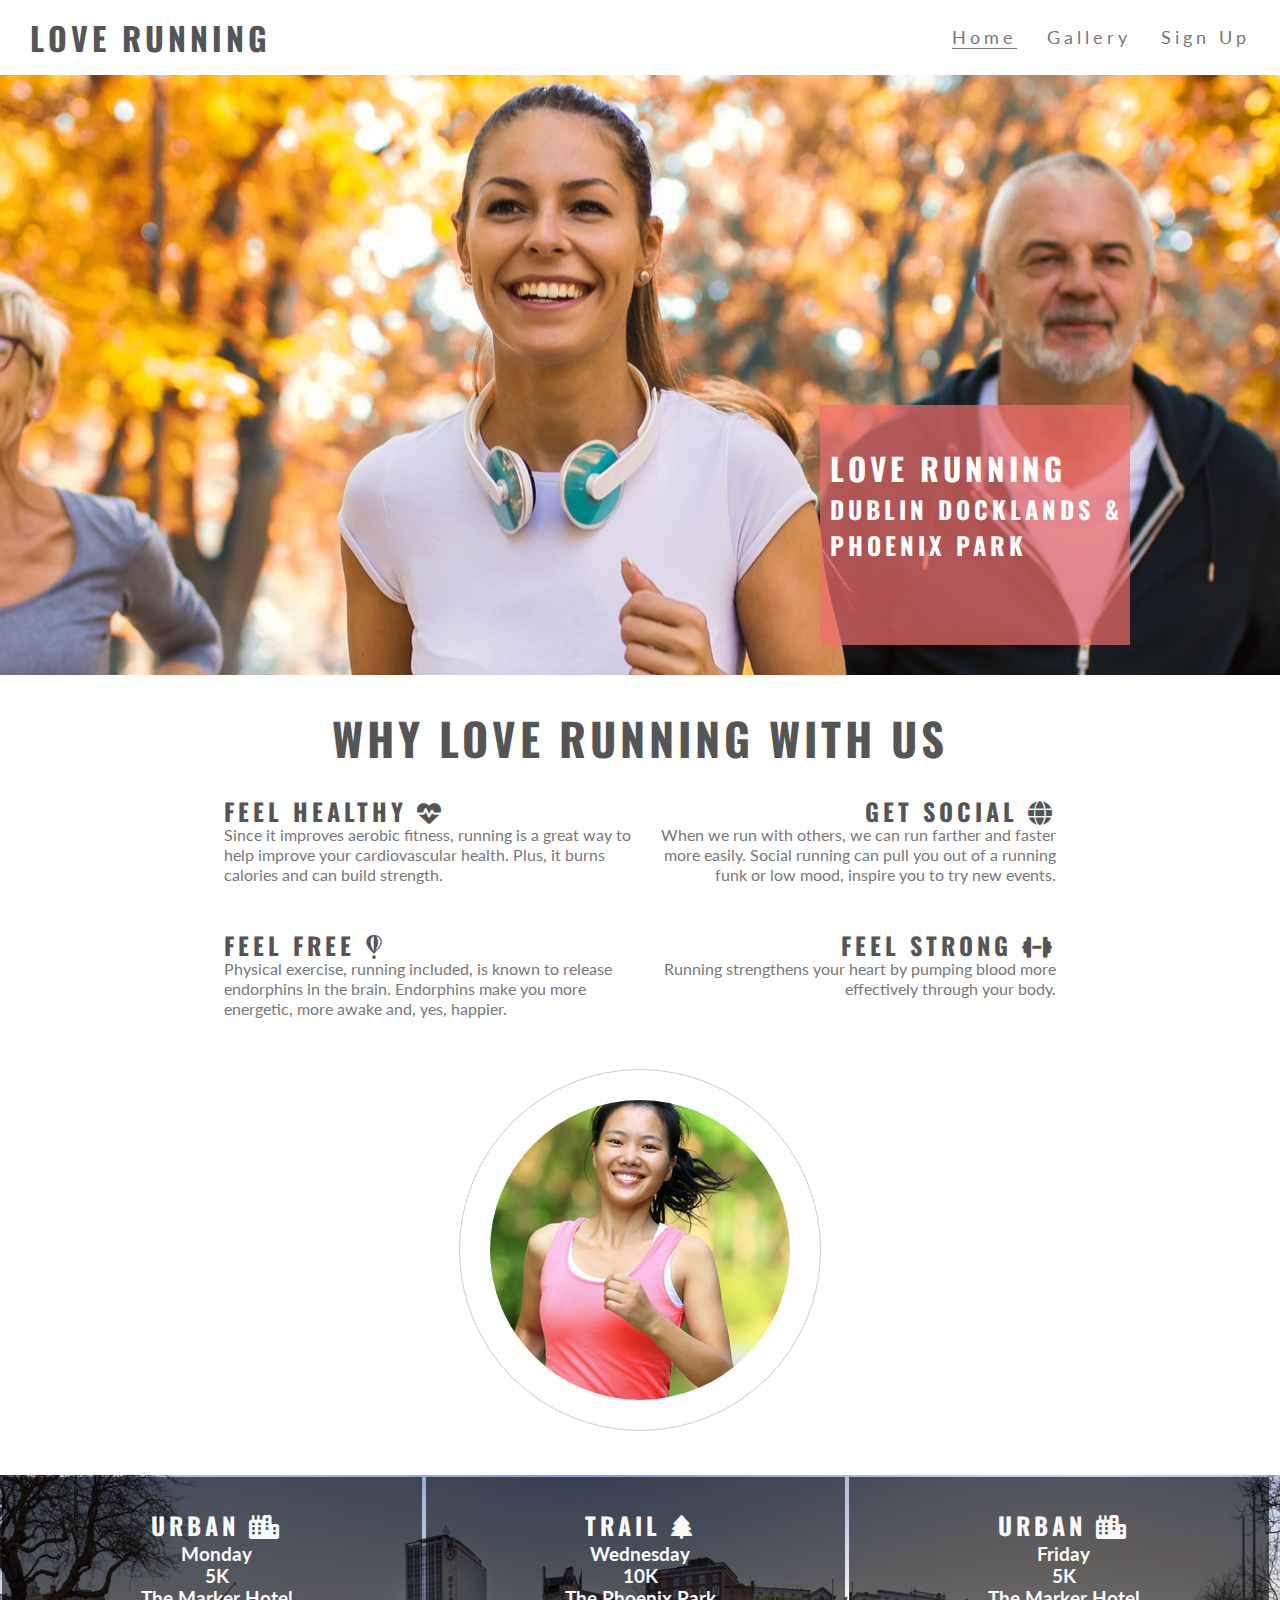
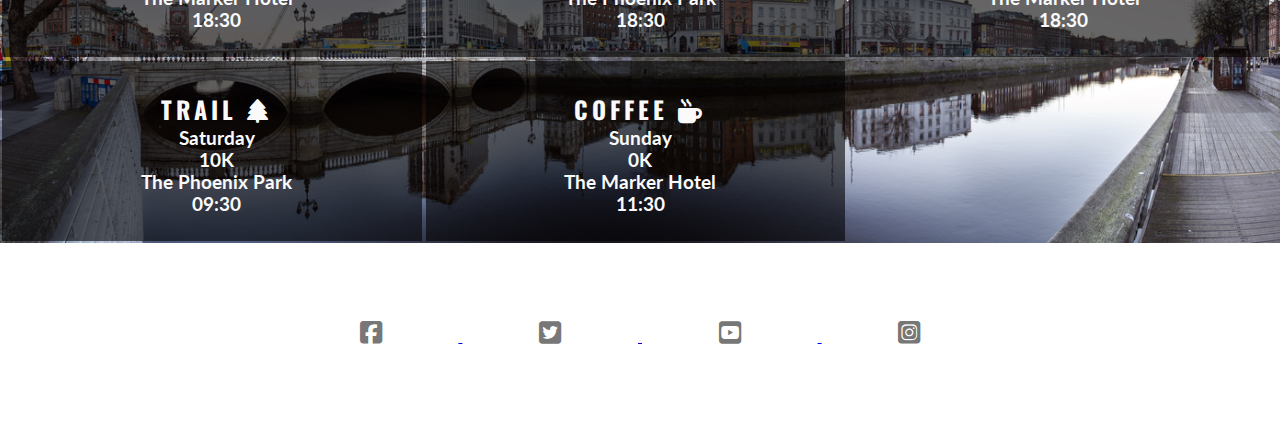
<file: index.html>
<!DOCTYPE html>
<html>
<head>
  <meta charset="utf-8">
  <meta name="viewport" content="width=device-width">
  <title>Love Running</title>
  <link rel="stylesheet" href="https://cdnjs.cloudflare.com/ajax/libs/font-awesome/6.4.0/css/all.min.css" />
  <link href="assets/css/style.css" rel="stylesheet" type="text/css" />
</head>
<body>
  <header>
    <a href="index.html">
      <h2 id="logo">Love Running</h2>
    </a>
    <nav>
      <ul id="menu">
        <li>
          <a class="active" href="index.html">Home</a>
        </li>
        <li>
          <a href="gallery.html">Gallery</a>
        </li>
        <li>
          <a href="signup.html">Sign Up</a>
        </li>
      </ul>
    </nav>
  </header>
  <section id="hero-outer">
    <div id="hero-image"></div>
    <div id="cover-text">
      <h2>Love Running</h2>
      <h3>Dublin Docklands & Phoenix Park</h3>
    </div>
  </section>
  <section id="club-ethos">
    <h2 id="welcome">Why Love Running With Us</h2>
    <div id="left-about">
      <div id="left-about-heading" class="about-heading">
        <h2>Feel Healthy <i class="fas fa-heartbeat"></i></h2>
        <hr>
        <p>Since it improves aerobic fitness, running is a great way to help improve your cardiovascular health. Plus, it burns calories and can build strength.</p>
      </div>
      <div id="left-about-heading" class="about-heading">
        <h2>Feel Free <i class="fab fa-fly"></i></h2>
        <hr>
        <p>Physical exercise, running included, is known to release endorphins in the brain. Endorphins make you more energetic, more awake and, yes, happier.</p>
      </div>
    </div>
    <div id="right-about">
     <div id="right-about-heading" class="about-heading">
        <h2>Get Social  <i class="fas fa-globe"></i></h2>
        <hr>
        <p>When we run with others, we can run farther and faster more easily. Social running can pull you out of a running funk or low mood, inspire you to try new events.</p>
      </div>
      <div id="right-about-heading" class="about-heading">
        <h2>Feel Strong <i class="fas fa-dumbbell"></i></h2>
        <hr>
        <p>Running strengthens your heart by pumping blood more effectively through your body.</p>
      </div>
    </div>
    <div id="center-about">
      <div id="circle-container">
        <div id="circle-cover-bg">
        </div>
      </div>
    </div>
  </section>
  <section id="times">
    <div>
      <h2>Urban <i class="fas fa-city"></i></h2>
      <h3>Monday</h3>
      <h3>5K</h3>
      <h3>The Marker Hotel</h3>
      <h3>18:30</h3>
    </div>
    <div>
      <h2>Trail <i class="fas fa-tree"></i></h2>
      <h3>Wednesday</h3>
      <h3>10K</h3>
      <h3>The Phoenix Park</h3>
      <h3>18:30</h3>
    </div>
    <div>
      <h2>Urban <i class="fas fa-city"></i></h2>
      <h3>Friday</h3>
      <h3>5K</h3>
      <h3>The Marker Hotel</h3>
      <h3>18:30</h3>
    </div>
    <div>
      <h2>Trail <i class="fas fa-tree"></i></h2>
      <h3>Saturday</h3>
      <h3>10K</h3>
      <h3>The Phoenix Park</h3>
      <h3>09:30</h3>
    </div>
    <div>
      <h2>Coffee <i class="fas fa-mug-hot"></i></h2>
      <h3>Sunday</h3>
      <h3>0K</h3>
      <h3>The Marker Hotel</h3>
      <h3>11:30</h3>
    </div>
  </section>
  <footer>
    <ul id="social-networks">
      <li>
        <a href="https://www.facebook.com" target="_blank">
          <i class="fab fa-facebook-square"></i>
        </a>
      </li>
      <li>
        <a href="https://twitter.com" target="_blank">
          <i class="fab fa-twitter-square"></i>
        </a>
      </li>
      <li>
        <a href="https://youtube.com" target="_blank">
          <i class="fab fa-youtube-square"></i>
        </a>
      </li>
      <li>
        <a href="https://instagram.com" target="_blank">
          <i class="fab fa-instagram-square"></i>
        </a>
      </li>
    </ul>
  </footer>
</body>

</html>
</file>
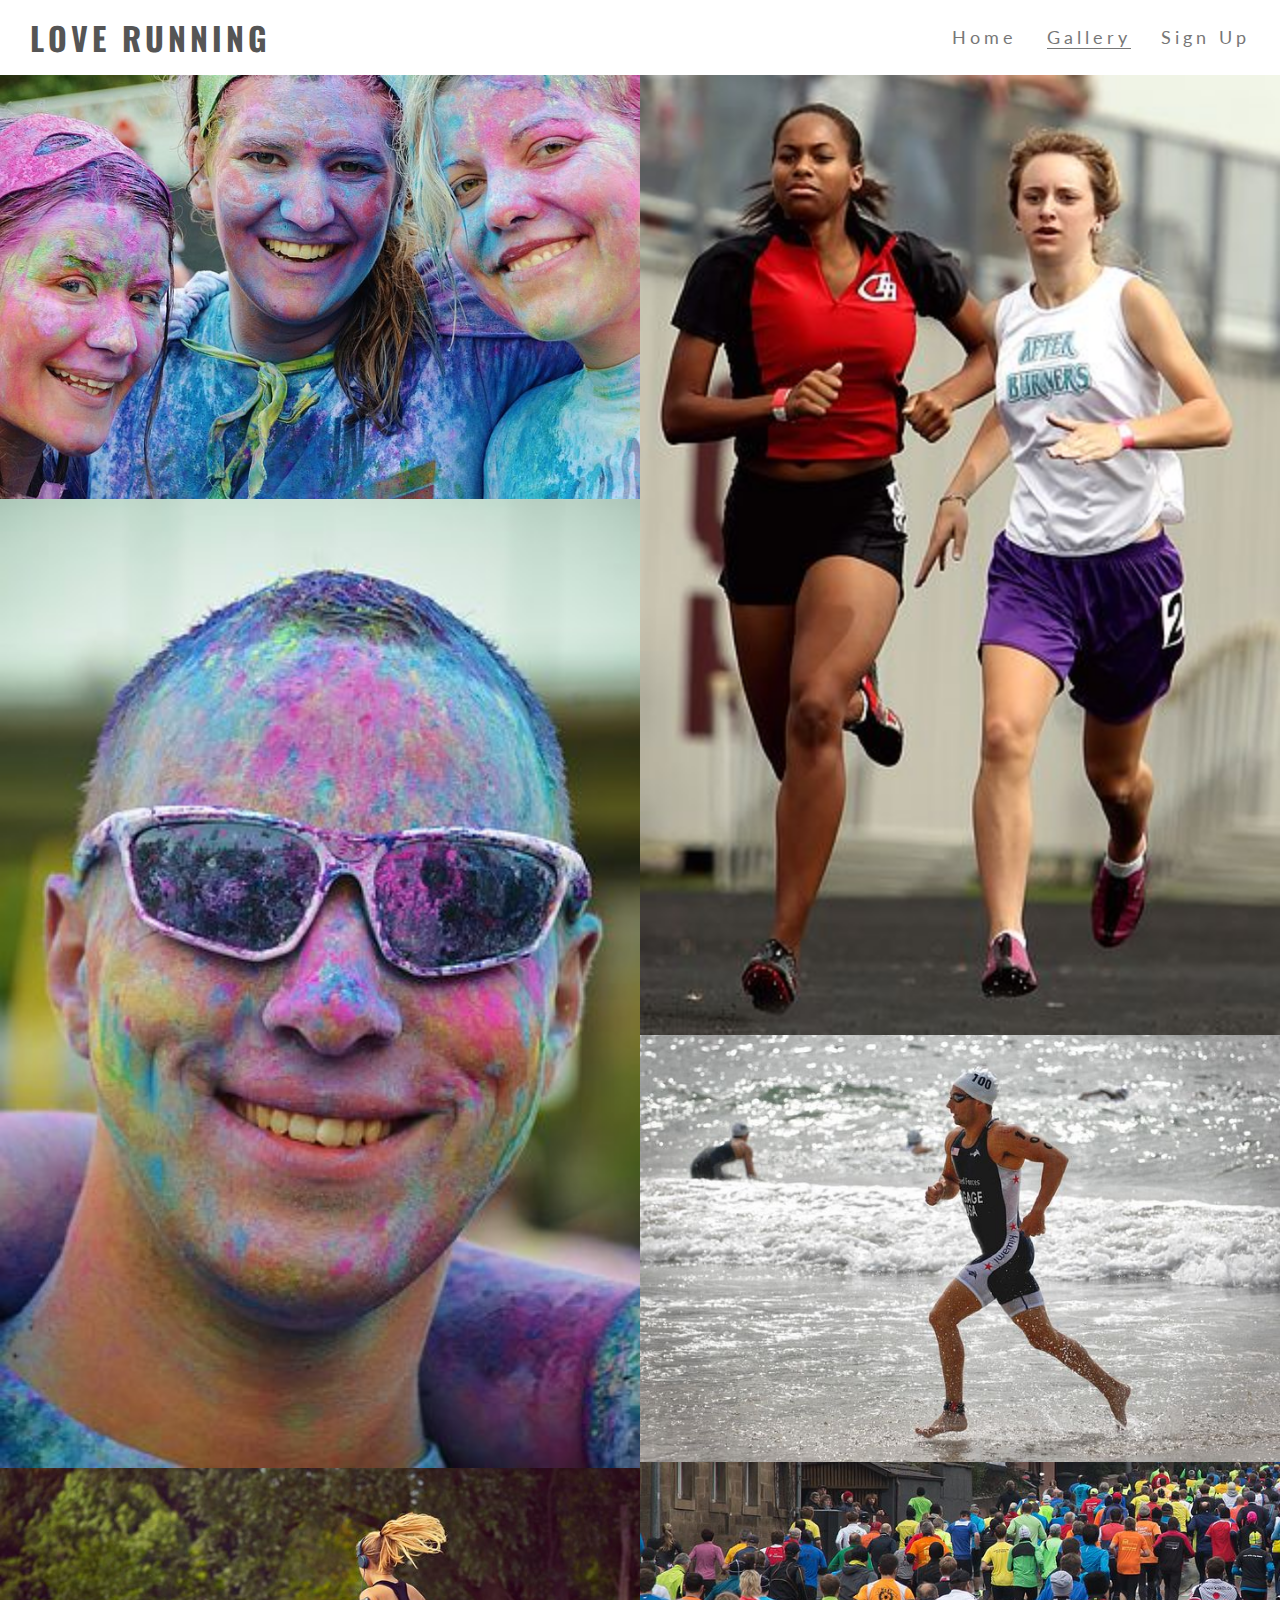
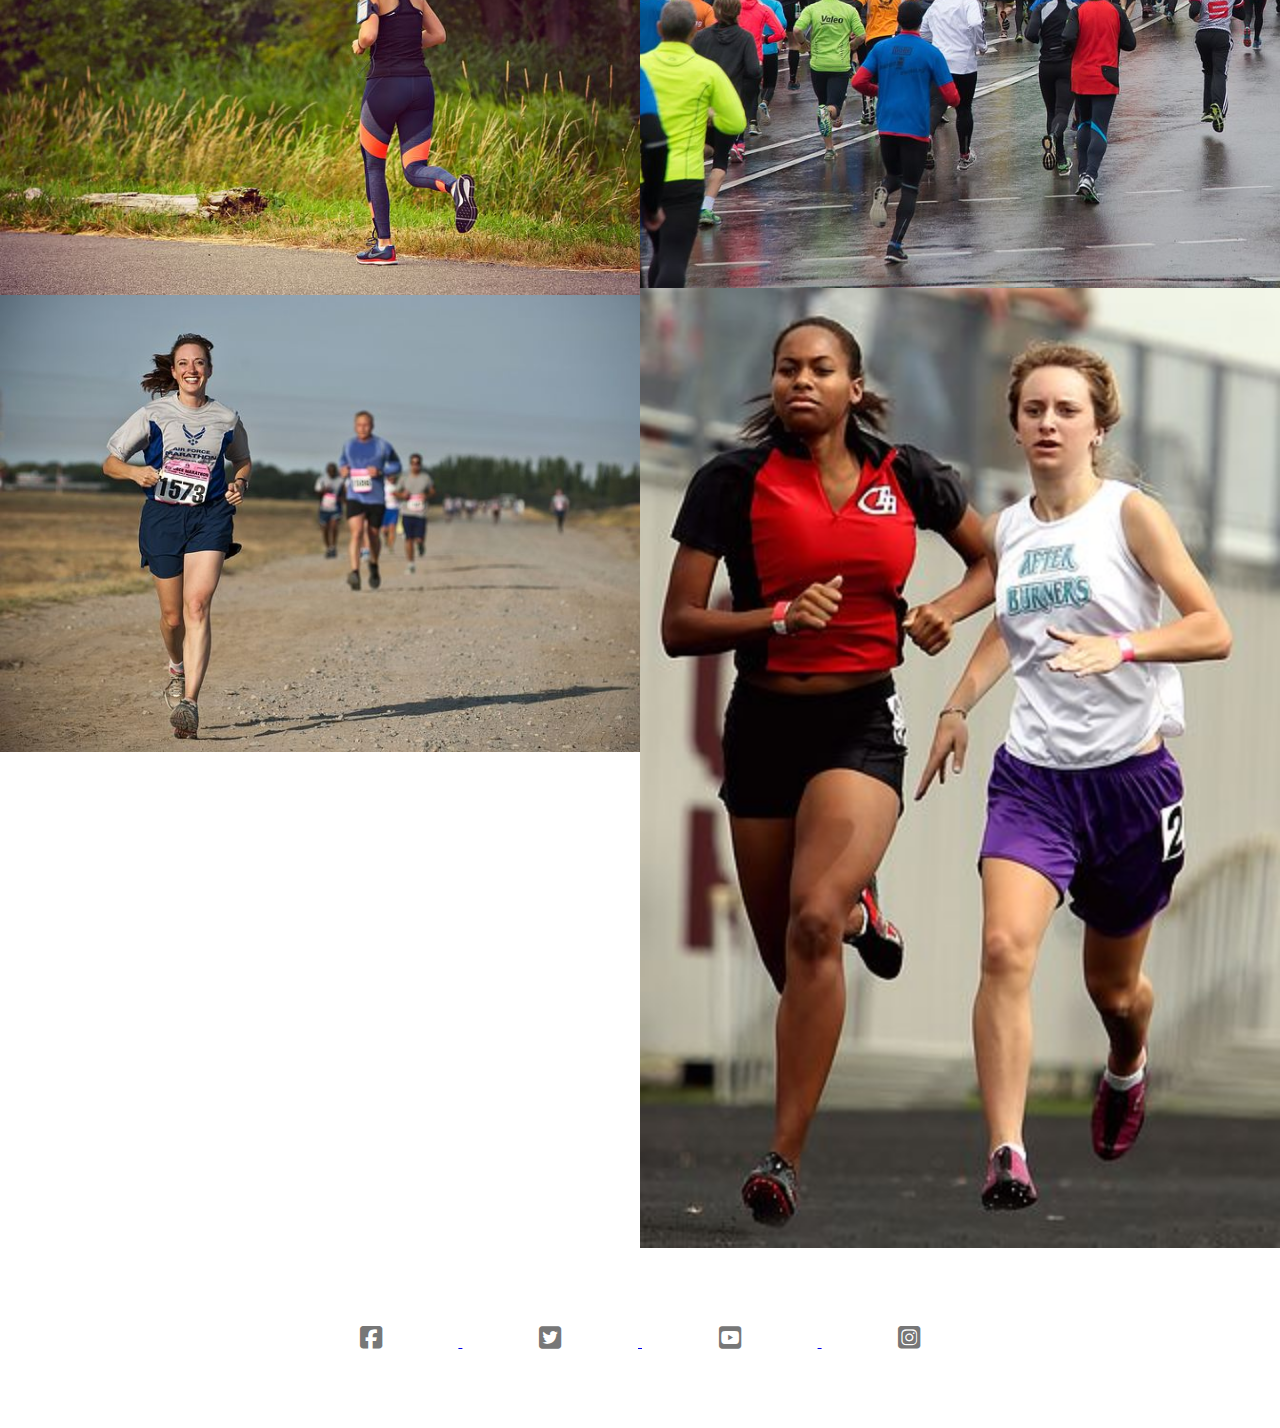
<file: gallery.html>
<!DOCTYPE html>
<html>
<head>
  <meta charset="utf-8">
  <meta name="viewport" content="width=device-width">
  <title>Love Running</title>
  <link rel="stylesheet" href="https://cdnjs.cloudflare.com/ajax/libs/font-awesome/6.4.0/css/all.min.css" />
  <link href="assets/css/style.css" rel="stylesheet" type="text/css" />
</head>
<body>
  <header>
    <a href="index.html">
      <h2 id="logo">Love Running</h2>
    </a>
    <nav>
      <ul id="menu">
        <li>
          <a href="index.html">Home</a>
        </li>
        <li>
          <a class="active" href="gallery.html">Gallery</a>
        </li>
        <li>
          <a href="signup.html">Sign Up</a>
        </li>
      </ul>
    </nav>
  </header>
 <section id="photo">
   <img src="assets/images/gallery/girls.jpg" alt="Girls running">
   <img src="assets/images/gallery/man.jpg" alt="Man with power paint on face">
   <img src="assets/images/gallery/runner1.jpg" alt="Girl running alone wearing headphones">
   <img src="assets/images/gallery/runner2.jpg" alt="Runners running towards the camera, a girl is first">
   <img src="assets/images/gallery/athletes.jpg" alt="Two female athletes running">
   <img src="assets/images/gallery/runner3.jpg" alt="Male running running in the sea, wearing a swimming cap and goggles">
   <img src="assets/images/gallery/running_gang.jpg" alt="A photo of runners running in a race">
   <img src="assets/images/gallery/athletes.jpg" alt="Two female athletes running">
 </section>
  <footer>
    <ul id="social-networks">
      <li>
        <a href="https://www.facebook.com" target="_blank">
          <i class="fab fa-facebook-square"></i>
        </a>
      </li>
      <li>
        <a href="https://twitter.com" target="_blank">
          <i class="fab fa-twitter-square"></i>
        </a>
      </li>
      <li>
        <a href="https://youtube.com" target="_blank">
          <i class="fab fa-youtube-square"></i>
        </a>
      </li>
      <li>
        <a href="https://instagram.com" target="_blank">
          <i class="fab fa-instagram-square"></i>
        </a>
      </li>
    </ul>
  </footer>
</body>

</html>
</file>
<file: assets/css/style.css>
@import url('https://fonts.googleapis.com/css?family=Oswald|Lato:300');
*{
  margin:0;
  padding:0;
  border:0;
  
}
body{
  font-family: Lato, Verdana, San-Serif;
  color: #777777;
  width: 100%;
}
h2{
  font-family: Oswald;
  text-transform: uppercase;
  letter-spacing:4px;
  color:#555555
  
}
#logo{
  float: left;
  font-size: 200%;
  margin-left: 30px;
}
#menu{
  font-size: 110%;
  list-style: none;
  letter-spacing: 4px;
  float: right;
}
#logo, #menu{
  line-height: 75px;
}
#menu li {
  float: left;
  margin-right: 30px;
}
#menu a {
  text-decoration: none;
  color: inherit;
}
#menu a:hover {
  border-bottom: 1px solid #777777;
}
.active {
  border-bottom: 1px solid #777777;
}
#hero-image{
  height:600px;
  width:100%;
  background: url("../images/main-image.png") no-repeat center center;
  animation-name:  hero-zoom;
  animation-duration: 5s;
  animation-fill-mode: forwards;
}
#hero-outer{
  height:600px;
  width:100%;
  overflow: hidden;
  position: relative;
}
@keyframes hero-zoom{
  from{
    transform: scale(1);
  }
  to{
    transform: scale(1.1);
  }
}
#cover-text, #cover-text h2 {
  color: #ffffff;
}
#cover-text{
  font-size: 130%;
  font-family: Oswald;
  text-transform: uppercase;
  letter-spacing: 4px;
  
  width: 300px;
  height: 200px;
  
  padding-top: 40px;
  padding-left: 10px;
  
  background-color: rgba(241,109,107, .7);
  
  bottom: 30px;
  right: 150px;
  
  position: absolute;
}
#club-ethos{
  height: 600px;
}
#left-about{
  padding-top:30px;
  width:33%;
  float:left;
}
#right-about{
  padding-top:30px;
  width:33%;
  float:right;
}
#center-about{
  padding-top:30px;
  width:33%;
  margin:0 auto;
}
hr{
  border-top: 1px solid #777777;
  width: 100%;
  margin: 5px;
}
.about-heading{
  width:50%;
  line-height: 20px;
  clear:both;
  margin-bottom: 50px;
}
#left-about-heading{
  float:right;
}
#right-about-heading{
  float:left;
}
#right-about-heading h2, #right-about-heading p  {
  text-align: right;
}
#welcome{
  margin: 20px 0;
  text-align: center;
  font-size: 280%;
}
#circle-container{
  width:300px;
  height:300px;
  padding:30px;
  border: solid #cccccc 1px;
  border-radius: 50%;
  margin:0 auto;
}
#circle-cover-bg{
  background: url(../images/video-mask.png) no-repeat center center;
  height: 100%;
  border-radius: 50%;
}
#times{
  background: url(../images/dublin-city.png) no-repeat center;
  background-size: cover;
  width: 100%;
  overflow: hidden;
}
#times div{
  color: #fafafa;
  background-color: rgba(0,0,0, .6);
  width: 19%;
  height: 300px;
  float: left;
  padding: 30px 0 0 10px;
  text-align: center;
  margin: 2px;
}
#times h2{
  color: #fafafa;
}
footer{
  height: 150px;
}
#social-networks{
  text-align: center;
}
#social-networks li{
  display:inline;
}
#social-networks i{
  font-size: 160%;
  color: #777777;
  margin:1%;
  padding: 5%;
}
#photo{
  clear:both;
  line-height: 0;
  column-count: 4;
  column-gap: 0px;
}
#photo img{
  width: 100%;
}
#form-outer{
  clear:both;
}
.form-section {
    clear: both;
    background: url("/assets/images/formbg.jpg");
    background-size: cover;
    background-position: center;
    height: 900px;
}
.signup-form{
  margin-top:150px;
  color: #fff;
  background-color: rgba(60, 60, 60, 0.6);
  max-width: 400px;
  position: absolute;
  left: 10%;
  padding: 30px;
}
.signup-form h2{
  color: #fafafa;
  margin-bottom: 20px;
}
.text-input{
  background: transparent;
  color: #fafafa;
  width: 100%;
  height: 25px;
  margin: 5px 0 20px 0;
  border: 1px solid #fafafa;
  border-radius: 2px;
}
.text-input:hover{
  border-color:#f16c6b;
}
.join-button{
  margin-top: 20px;
  border-radius: 2px;
  padding: 15px 32px 15px 32px;
  text-align: center;
  font-size: 100%;
  background-color: #f16c6b;
  color: #fafafa;
  display: block;
}
.join-button:hover{
  background-color: #fafafa;
  color: #f16c6b;
}

@media screen and (max-width: 1393px){
  #menu{
    margin-left:30px;
  }
  #club-ethos{
    width: 65%;
    height: 800px;
    margin: 0 auto;
  }
  #welcome{
    padding:30px;
    margin:0;
  }
  #left-about, #right-about{
    float:left;
    width:50%;
    padding: 0;
  }
  .about-heading{
    width:100%;
  }
  #center-about{
    clear: both;
    width:100%;
    float:left;
    padding:0;
  }
  hr{
    display:none;
  }
  #times div {
      width: 32%;
      height: 150px;
  }
  #photo{
  column-count: 2;
  }
}
@media screen and (max-width:943px){
  #logo{
    display:inline-block;
    float:none;
    margin:0;
  }
  header {
    text-align: center;
  }
  nav {
    text-align: center;
    display: inline-block;
}
  #menu{
    clear:both;
    float:none;
    width: 100%;
    margin-bottom:20px;
    line-height:25px;
  }
  #cover-text{
    left:0px;
  }
  #club-ethos{
    width:90%;
    height: 1200px;
    margin: 0 auto;
  }
  #left-about-heading, #right-about-heading{
    width:100%;
  }
  #left-about, #right-about{
    float:left;
    width:100%;
    padding: 0;
  }
  .about-heading h2{
  text-align: center;
  }
  #right-about-heading h2, #right-about-heading p  {
  text-align: center;
  }
  #times div {
    width: 100%;
    height: 150px;
  }
  #photo{
  column-count: 1;
  }
}
</file>
